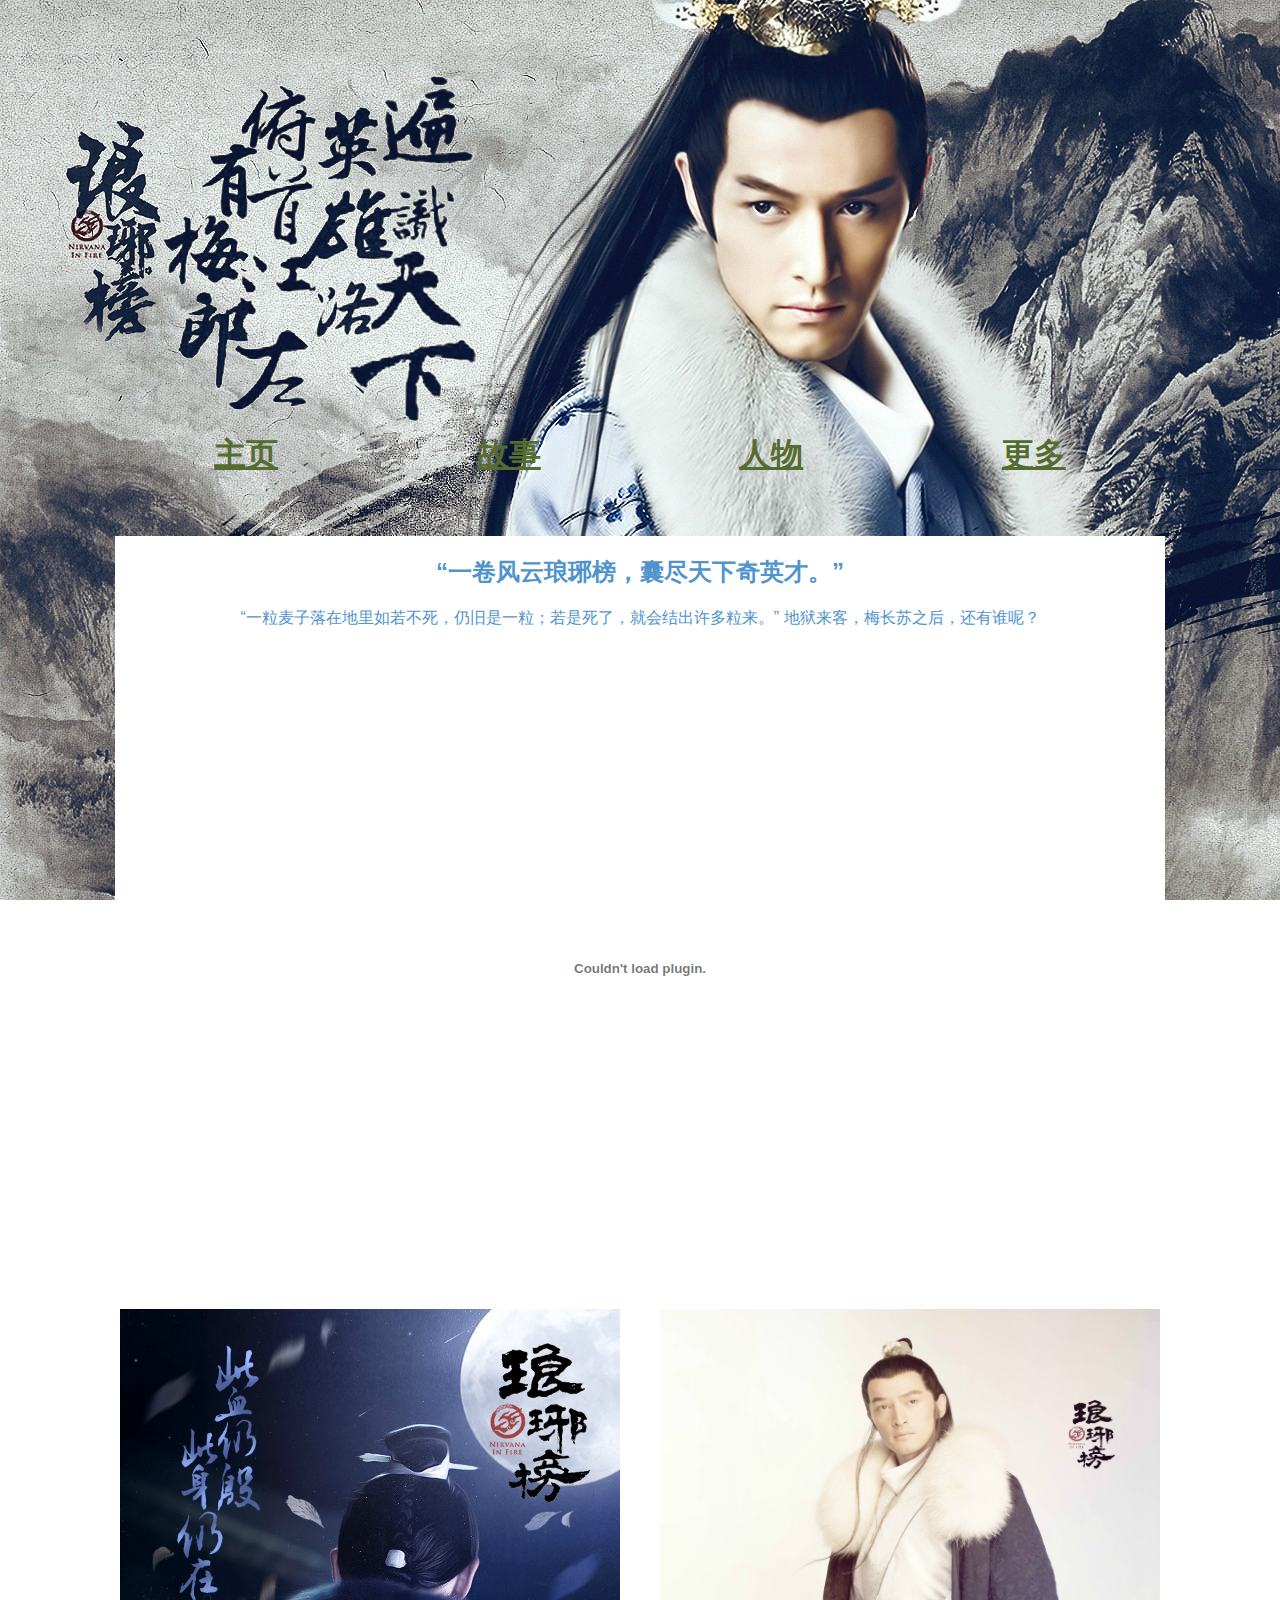
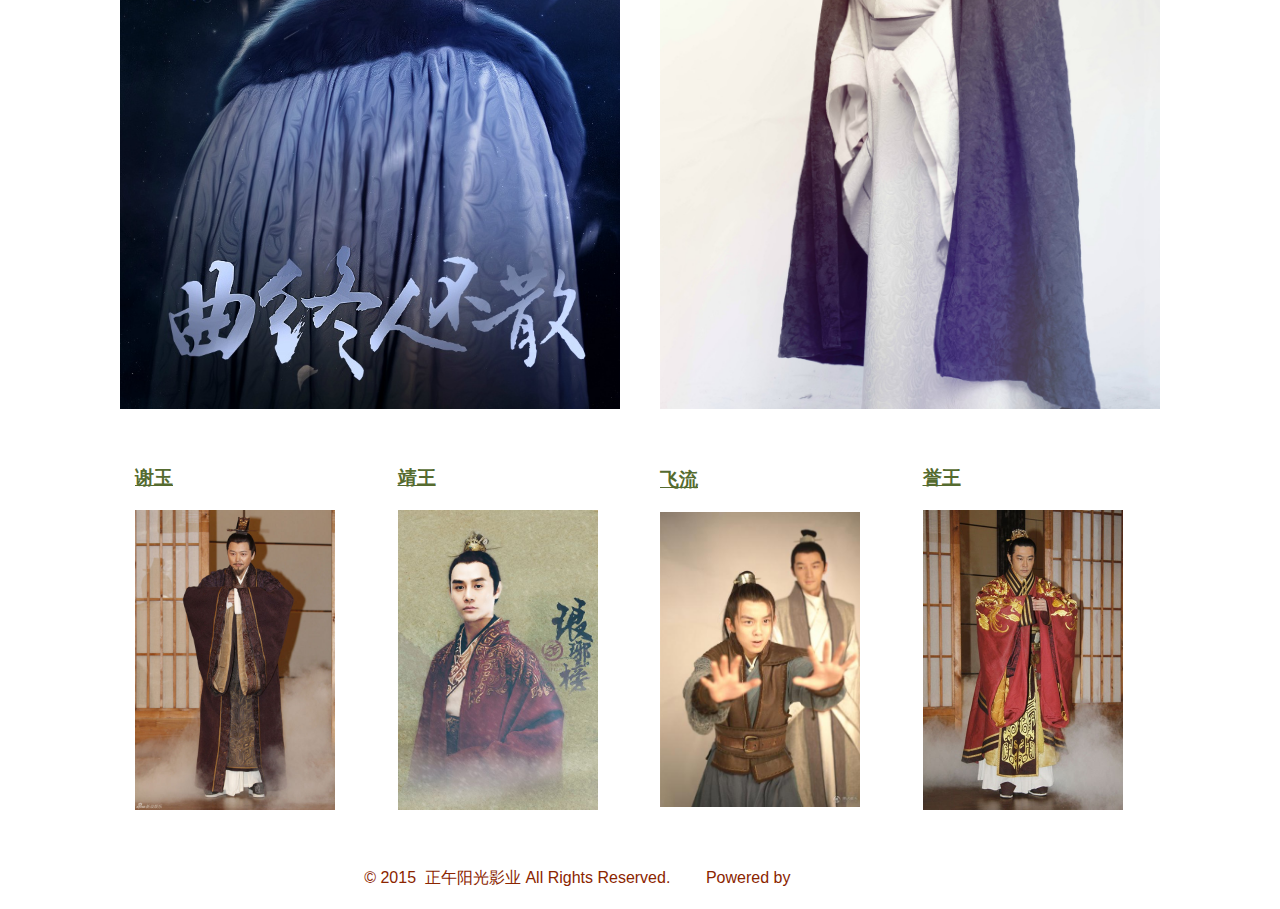
<file: html/index.html>
﻿<head>
<title>琅琊榜</title>
<link  type="text/css"  rel="stylesheet"  href="lybcss/lyb.css">
</head>

<body><div align="center"><tr>&nbsp;</tr>
<table height="500" align="center" walign="bottom" border="0" cellspacing="1" width="1050" height="200">
<br>
<tr>
<td align="center" valign="center" colspan="4" height="120"></td>
</tr><tr align="center" valign="bottom">



<td width="25%"><a href="index.html"><h1>主页</h1></a></td>
<td width="25%"><a href="story.html"><h1>故事</h1></a></td>
<td width="25%"><a href="feature.html"><h1>人物</h1></a></td>
<td width="25%"><a href="more.html"><h1>更多</h1></a></td>

</tr>
</table><tr>&nbsp;</tr>

<table bgcolor="white" width="1050" align="center" >
<tr><td align="center" colspan="2"><h2>“一卷风云琅琊榜，囊尽天下奇英才。”</h2>
<p>“一粒麦子落在地里如若不死，仍旧是一粒；若是死了，就会结出许多粒来。” 地狱来客，梅长苏之后，还有谁呢？



<tr><td align="center" valign="bottom"><embed src="http://player.youku.com/player.php/sid/XNzYxODY5OTI4/v.swf" allowFullScreen="true" quality="high" width="1000" height="600" align="center" allowScriptAccess="always" type="application/x-shockwave-flash"></embed>
</td>
</tr>


</table>

<table width="1050">

<tr>
<td align="left"><a href="feature.html">
<img   src="images/bg1.jpg"
            onmouseover="change.src='images/bg2.jpg';"  width="500"
            onmouseout="change.src='images/bg1.jpg';"

            onclick="change.src='images/bg1.jpg';"/>
</a>
</td>
<td align="left"><a href="feature.html">
<img   name="change"  src="images/bg2.jpg"
            onmouseover="change.src='images/bg1.jpg';"  width="500" height="700"
            onmouseout="change.src='images/bg2.jpg';"

            onclick="change.src='images/bg2.jpg';"/>
</a>
</td>
</tr>
</table>
<table width="1050"   bgcolor="white" border="1" bordercolorlight="white" bordercolordark="white" cellspacing="0">

<tr>
<td ><h3 ><a  href="feature.html" >谢玉</a></h3><a  href="feature.html" >
<img src="images/c-3.jpg" onmouseover="change.src='images/c-3.jpg';" width="200"
    onmouseout="change.src='images/c-5.jpg';" ></a>
</td>

<td><h3><a href="feature.html">靖王</a></h3><a  href="feature.html" >
<img src="images/c-5.jpg" onmouseover="change.src='images/c-5.jpg';" width="200"
    onmouseout="change.src='images/c-3.jpg';"  ></a>
</td>
<td><h3><a href="feature.html">飞流</a></h3><a  href="feature.html" >
<img src="images/c-4.jpg" onmouseover="change.src='images/c-4.jpg';" width="200"
    onmouseout="change.src='images/c-6.jpg';" ></a>
</td>
<td><h3><a href="feature.html">誉王</a></h3><a  href="feature.html" >
<img src="images/c-6.jpg" onmouseover="change.src='images/c-6.jpg';" width="200"
    onmouseout="change.src='images/c-4.jpg';" ></a>
</td>
</p></tr>
</table> 

</center>



<tr>&nbsp;</tr>
<table align="center" width="1050"><tr>
 <td id="copyright" colspan="3"><a href="copyright.htm" target="_blank" style="color:#ffffff; ">Copyright</a>&copy; 2015&nbsp;&nbsp;正午阳光影业 All Rights Reserved. &nbsp;&nbsp;&nbsp;&nbsp;&nbsp;&nbsp;
      Powered by <a href="http://weibo.com/sdysjt" target="_blank" style="color:#ffffff; ">山影</a>
      &nbsp;&nbsp;&nbsp;&nbsp;&nbsp;&nbsp;<a href="copyright.htm" style="color:#ffffff;">鲁ICP备案2015号</a>
 </td>
 </tr>
</table>

</body>
</html>
</file>
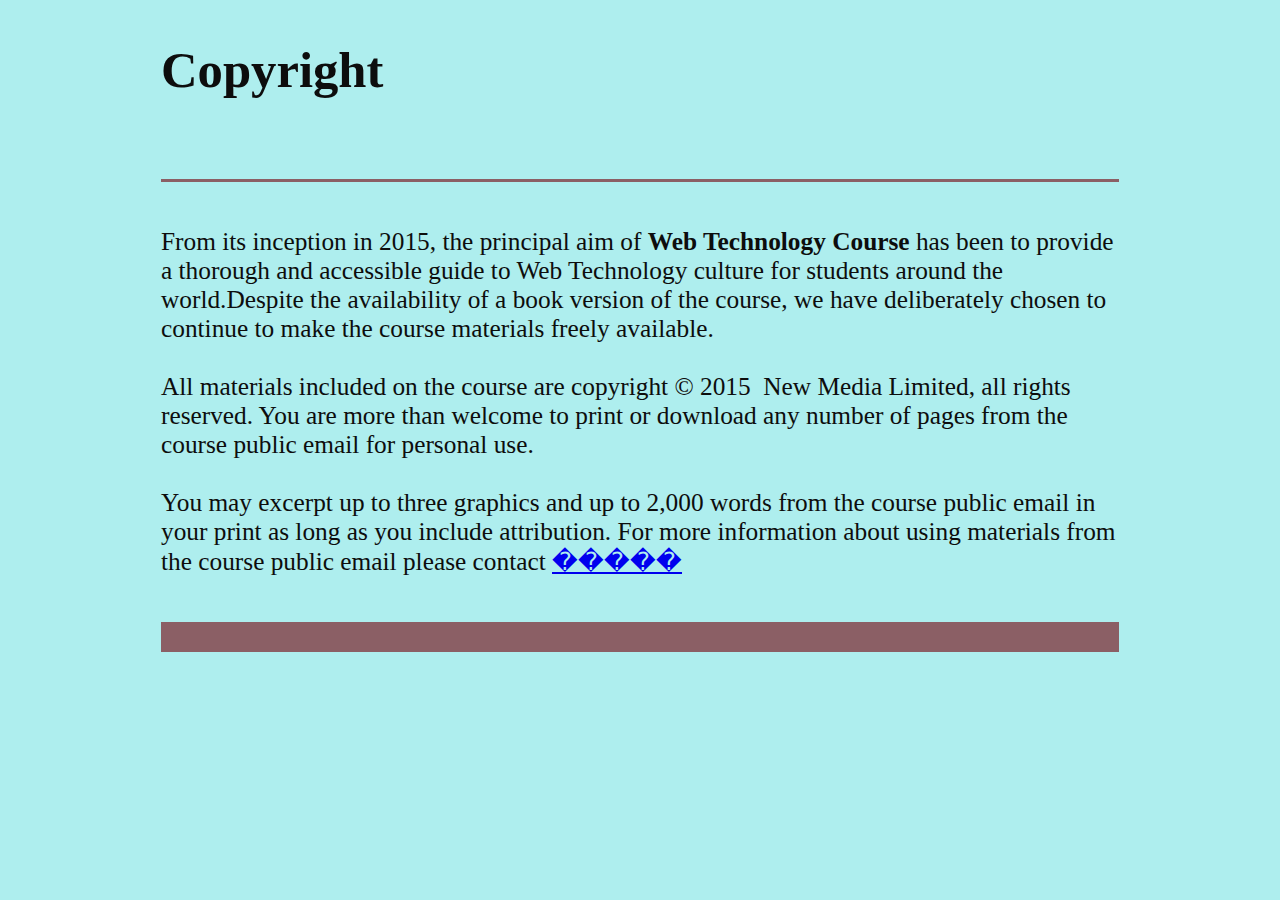
<file: html/copyright.htm>
<html>

<head>  

<title>Copyright</title>

<style type="text/css">
  table{font-size:19pt;padding:30;width:1024;}
</style>

</head>

<body  bgcolor="#AEEEEE"  text="#0D0D0D">             

<div align="center">
<table>

 <tr>
  <td><h1>Copyright</h1></td>
 </tr>
 <tr>
  <td><br><hr size="3" color="#8B5F65"></td>
 </tr>
 <tr>
  <td>
    <br>From its inception in 2015, the principal aim of <b> Web Technology Course</b> has been to provide a thorough and accessible guide to Web Technology culture for students around the world.Despite the availability of a book version of the course, we have deliberately chosen to continue to make the course materials freely available. 
    <br><br>
    All materials included on the course are copyright &copy; 2015 &nbsp;New Media Limited, all rights reserved. You are more than welcome to print or download any number of pages from  the course public  email for personal use.
    <br><br>
    You may excerpt up to three graphics and up to 2,000 words from the course public email in your print  as long as you include attribution. For more information about using materials from the course public email please contact <a href="http://weibo.com/p/1005051168170645/album?from=page_100505&mod=TAB#place">�����</a>
  </td>
 </tr>
 <tr>
  <td>
    <br><hr size="30" color="#8B5F65">
  </td>
 </tr>
</table>
</div>
</body>
</html>
</file>
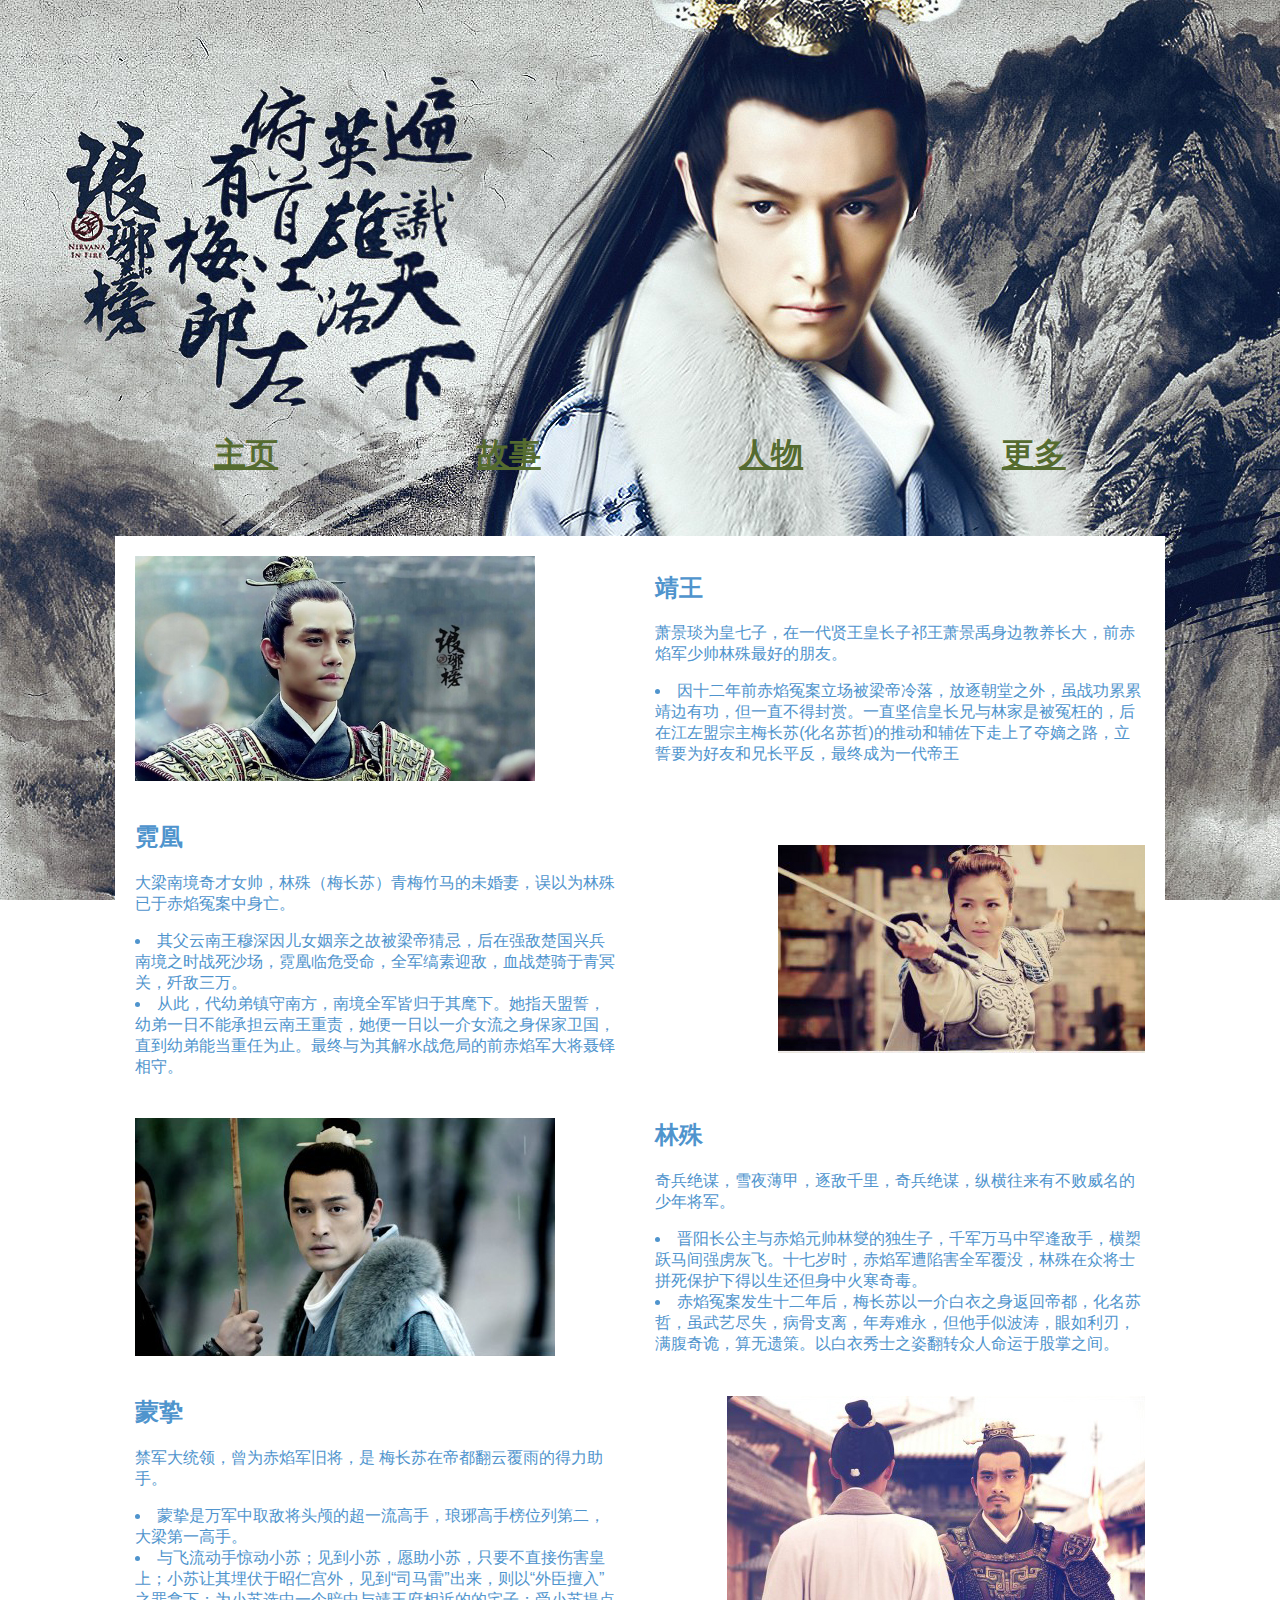
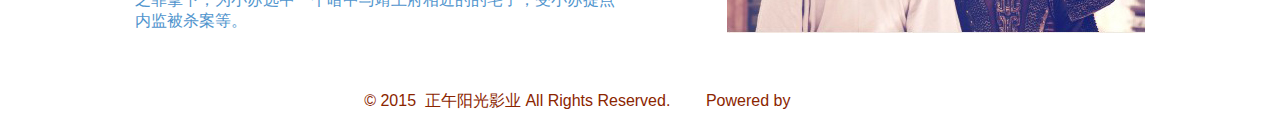
<file: html/feature.html>
﻿<head>
<title>琅琊榜</title>
<link  type="text/css"  rel="stylesheet"  href="lybcss/lyb.css">
</head>

<body><div align="center"><tr>&nbsp;</tr>
<table height="500" align="center" walign="bottom" border="0" cellspacing="1" width="1050" height="200">
<br>
<tr>
<td align="center" valign="center" colspan="4" height="120"></td>
</tr><tr align="center" valign="bottom">



<td width="25%"><a href="index.html"><h1>主页</h1></a></td>
<td width="25%"><a href="story.html"><h1>故事</h1></a></td>
<td width="25%"><a href="feature.html"><h1>人物</h1></a></td>
<td width="25%"><a href="more.html"><h1>更多</h1></a></td>

</tr>
</table><tr>&nbsp;</tr>
<tr>&nbsp;</tr>
<table bgcolor="white" width="1050" align="center">
<tr>
<td align="left"><a href="feature.html"><img src="images/1.jpg" width="400"></a></td>
<td align="left">
<h2>靖王</h2>

<p>萧景琰为皇七子，在一代贤王皇长子祁王萧景禹身边教养长大，前赤焰军少帅林殊最好的朋友。</p>

<li>因十二年前赤焰冤案立场被梁帝冷落，放逐朝堂之外，虽战功累累靖边有功，但一直不得封赏。一直坚信皇长兄与林家是被冤枉的，后在江左盟宗主梅长苏(化名苏哲)的推动和辅佐下走上了夺嫡之路，立誓要为好友和兄长平反，最终成为一代帝王</li>

</td></tr>
<tr>
<td><h2>霓凰</h2>
<p>大梁南境奇才女帅，林殊（梅长苏）青梅竹马的未婚妻，误以为林殊已于赤焰冤案中身亡。</p>
<li>其父云南王穆深因儿女姻亲之故被梁帝猜忌，后在强敌楚国兴兵南境之时战死沙场，霓凰临危受命，全军缟素迎敌，血战楚骑于青冥关，歼敌三万。</li>
<li>从此，代幼弟镇守南方，南境全军皆归于其麾下。她指天盟誓，幼弟一日不能承担云南王重责，她便一日以一介女流之身保家卫国，直到幼弟能当重任为止。最终与为其解水战危局的前赤焰军大将聂铎相守。</li>
</td>
<td align="right"><a href="feature.html"><img src="images/2.jpg"></a></td></tr>

<tr>
<td align="left"><a href="feature.html"><img src="images/3.jpg"></a></td>
<td align="left">
<h2>林殊</h2>

<p>奇兵绝谋，雪夜薄甲，逐敌千里，奇兵绝谋，纵横往来有不败威名的少年将军。</p>

<li>晋阳长公主与赤焰元帅林燮的独生子，千军万马中罕逢敌手，横槊跃马间强虏灰飞。十七岁时，赤焰军遭陷害全军覆没，林殊在众将士拼死保护下得以生还但身中火寒奇毒。</li>

<li>赤焰冤案发生十二年后，梅长苏以一介白衣之身返回帝都，化名苏哲，虽武艺尽失，病骨支离，年寿难永，但他手似波涛，眼如利刃，满腹奇诡，算无遗策。以白衣秀士之姿翻转众人命运于股掌之间。</li>
</td></tr>
<tr>
<td><h2>蒙挚</h2>
<p>禁军大统领，曾为赤焰军旧将，是 梅长苏在帝都翻云覆雨的得力助手。</p>
<li>蒙挚是万军中取敌将头颅的超一流高手，琅琊高手榜位列第二，大梁第一高手。</li>
<li>与飞流动手惊动小苏；见到小苏，愿助小苏，只要不直接伤害皇上；小苏让其埋伏于昭仁宫外，见到“司马雷”出来，则以“外臣擅入”之罪拿下；为小苏选中一个暗中与靖王府相近的的宅子；受小苏提点内监被杀案等。</li>

</td>
<td align="right"><a href="feature.html"><img src="images/4.jpg"></a></td></tr></table></body>

<tr>&nbsp;</tr>
<table align="center" width="1050"><tr>
 <td id="copyright" colspan="3"><a href="copyright.htm" target="_blank" style="color:#ffffff; ">Copyright</a>&copy; 2015&nbsp;&nbsp;正午阳光影业 All Rights Reserved. &nbsp;&nbsp;&nbsp;&nbsp;&nbsp;&nbsp;
      Powered by <a href="http://weibo.com/sdysjt" target="_blank" style="color:#ffffff; ">山影</a>
      &nbsp;&nbsp;&nbsp;&nbsp;&nbsp;&nbsp;<a href="copyright.htm" style="color:#ffffff;">鲁ICP备案2015号</a>
 </td>
 </tr>
</table>

</body>
</html>
</file>
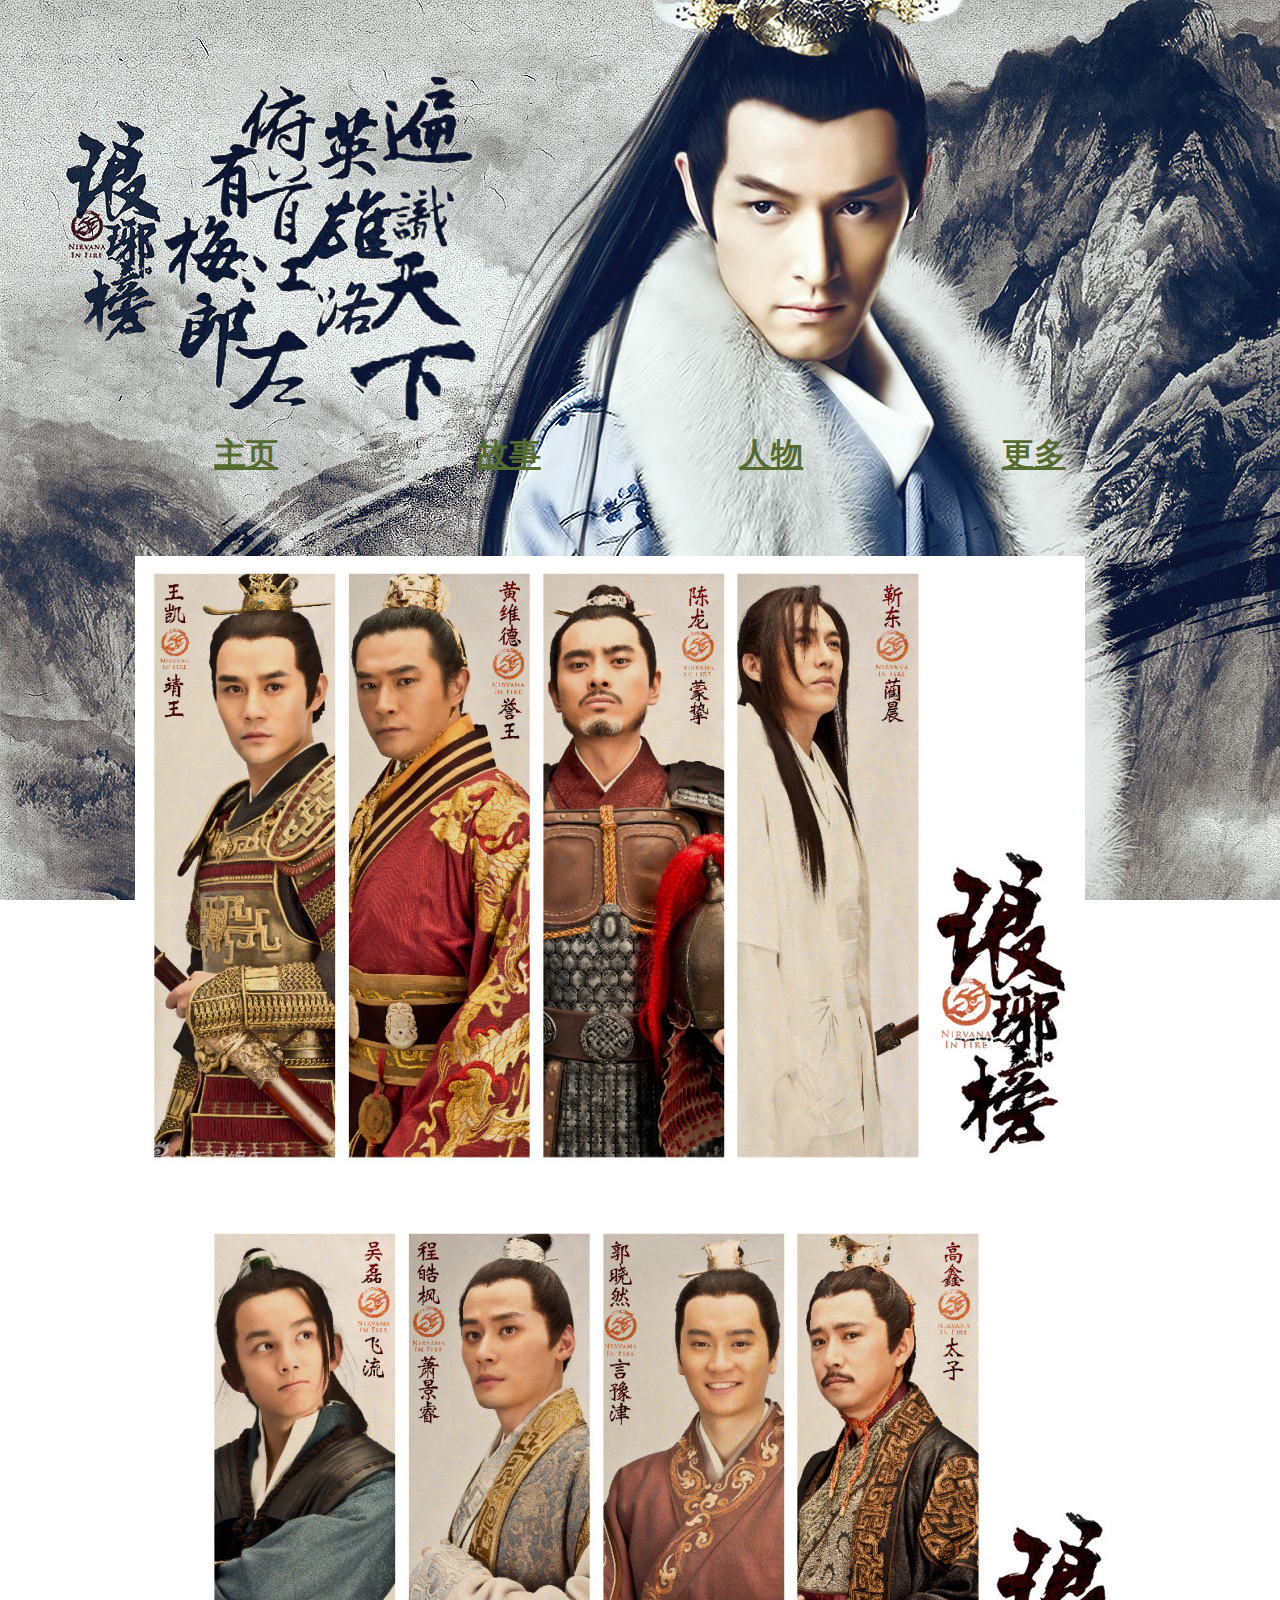
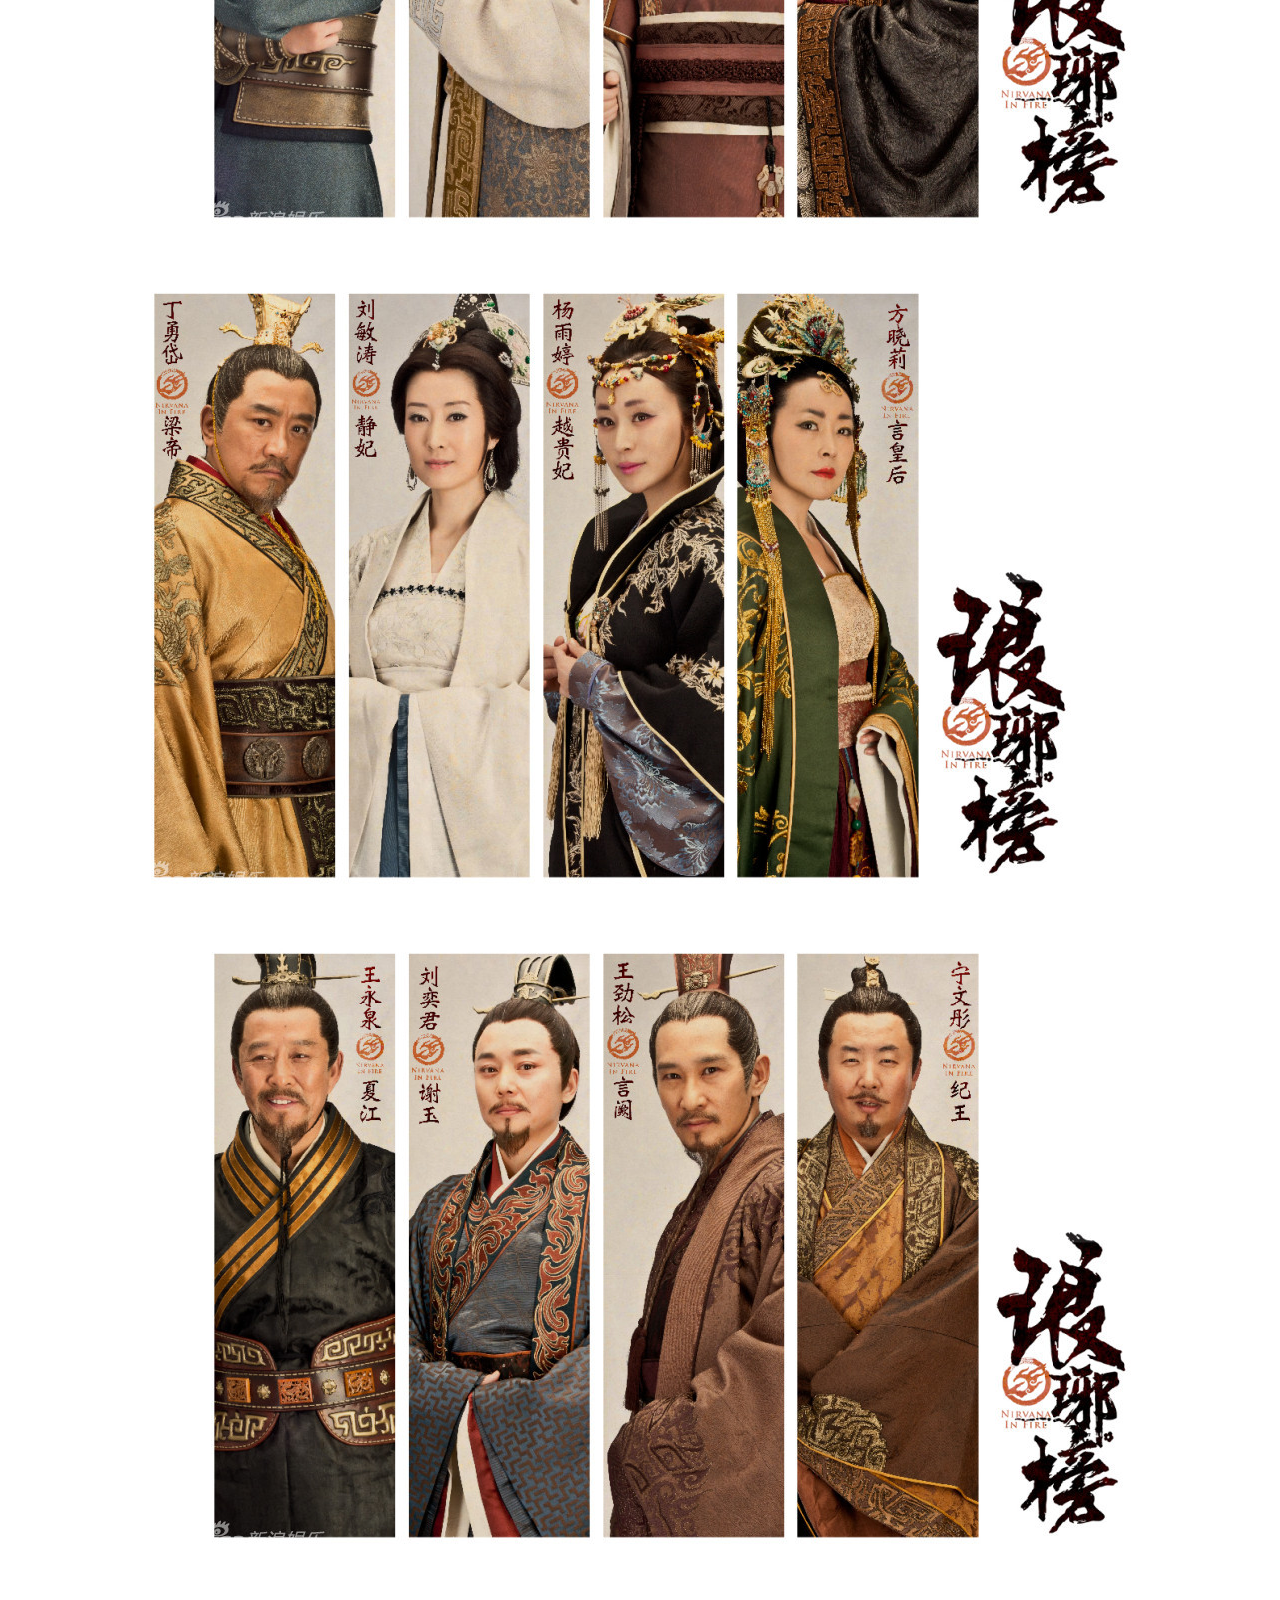
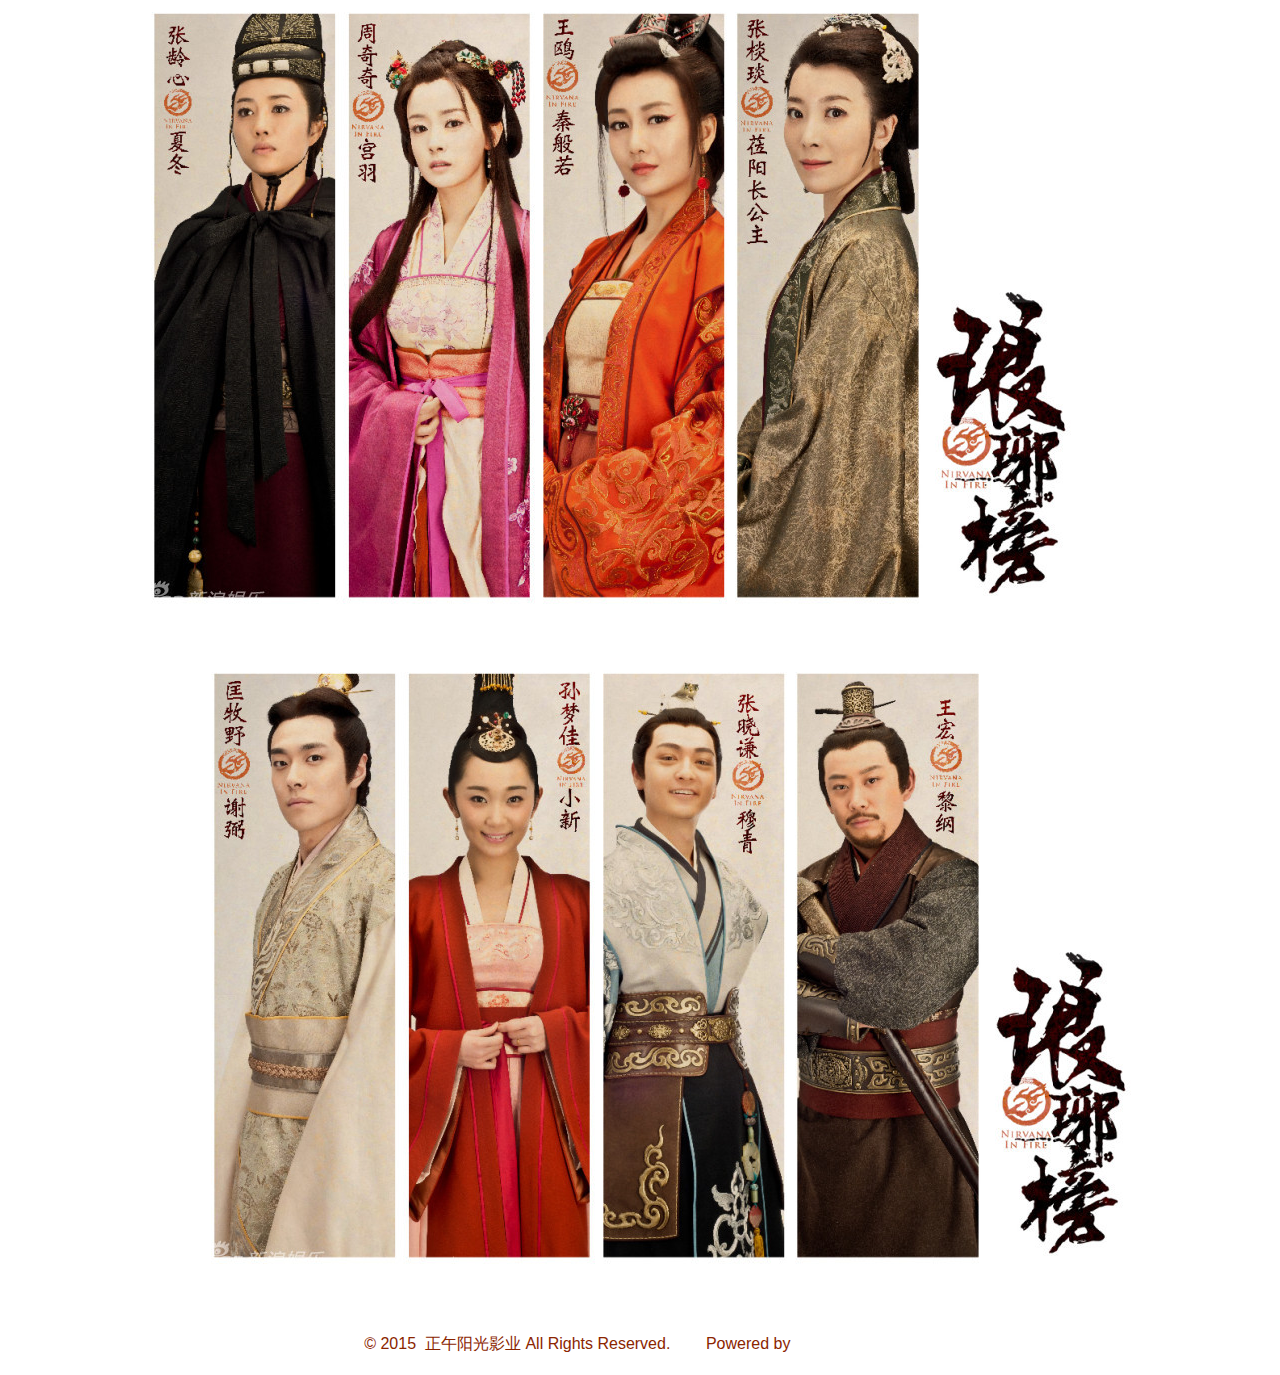
<file: html/more.html>
﻿<head>
<title>琅琊榜</title>
<link  type="text/css"  rel="stylesheet"  href="lybcss/lyb.css">
</head>

<body><div align="center"><tr>&nbsp;</tr>
<table height="500" align="center" walign="bottom" border="0" cellspacing="1" width="1050" height="200">
<br>
<tr>
<td align="center" valign="center" colspan="4" height="120"></td>
</tr><tr align="center" valign="bottom">



<td width="25%"><a href="index.html"><h1>主页</h1></a></td>
<td width="25%"><a href="story.html"><h1>故事</h1></a></td>
<td width="25%"><a href="feature.html"><h1>人物</h1></a></td>
<td width="25%"><a href="more.html"><h1>更多</h1></a></td>

</tr>
</table><tr>&nbsp;</tr>
<table width="1050" align="center">
<tr><td align="left"><a href="single.html"><img src="images/111.jpg"></a></td>
</tr><tr>
<td align="right"><a href="single.html"><img src="images/112.jpg"></a></td></tr>
<tr>
<td align="left"><a href="single.html"><img src="images/113.jpg"></a></td></tr><tr>
<td align="right"><a href="single.html"><img src="images/114.jpg"></a></td></tr><tr>
<td align="left"><a href="single.html"><img src="images/115.jpg"></a></td></tr><tr>
<td align="right"><a href="single.html"><img src="images/116.jpg"></a></td></tr></table></body>

<tr>&nbsp;</tr>
<table align="center" width="1050"><tr>
 <td id="copyright" colspan="3"><a href="copyright.htm" target="_blank" style="color:#ffffff; ">Copyright</a>&copy; 2015&nbsp;&nbsp;正午阳光影业 All Rights Reserved. &nbsp;&nbsp;&nbsp;&nbsp;&nbsp;&nbsp;
      Powered by <a href="http://weibo.com/sdysjt" target="_blank" style="color:#ffffff; ">山影</a>
      &nbsp;&nbsp;&nbsp;&nbsp;&nbsp;&nbsp;<a href="copyright.htm" style="color:#ffffff;">鲁ICP备案2015号</a>
 </td>
 </tr>
</table>

</body>
</html>
</file>
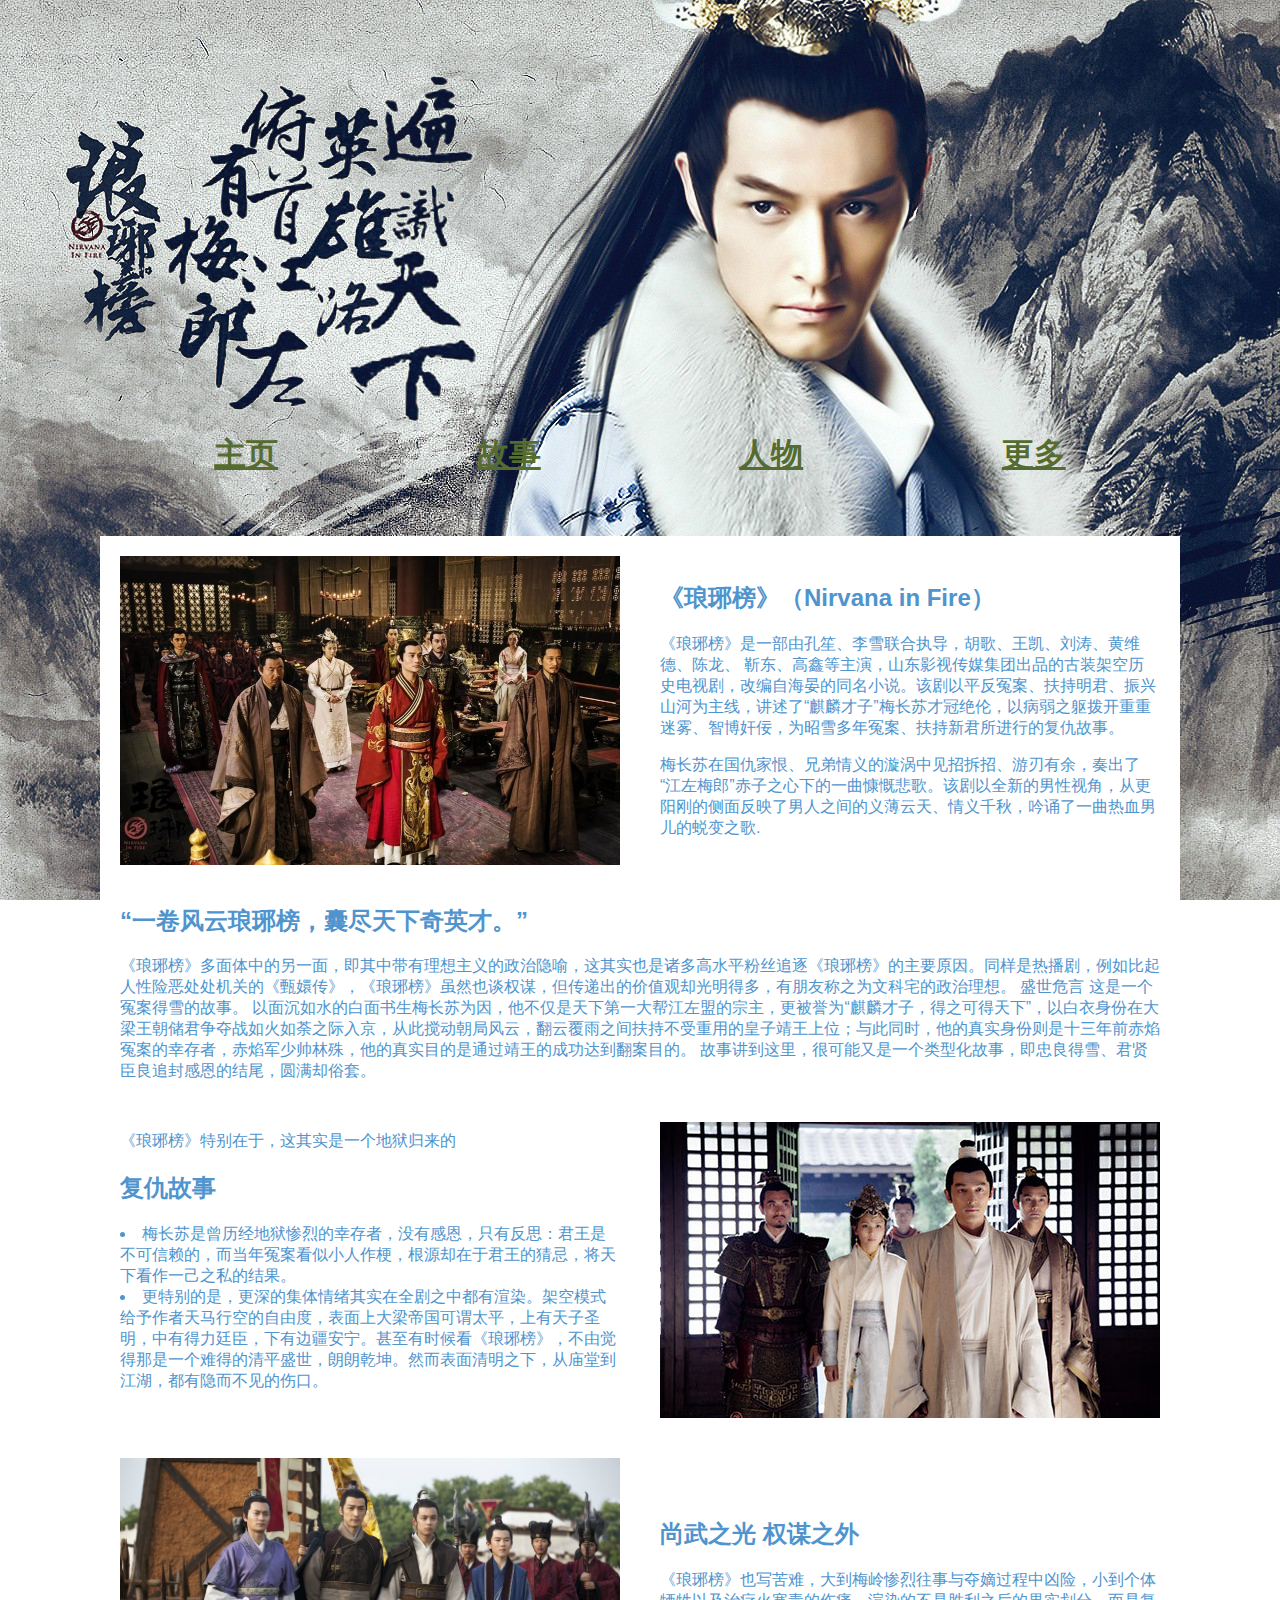
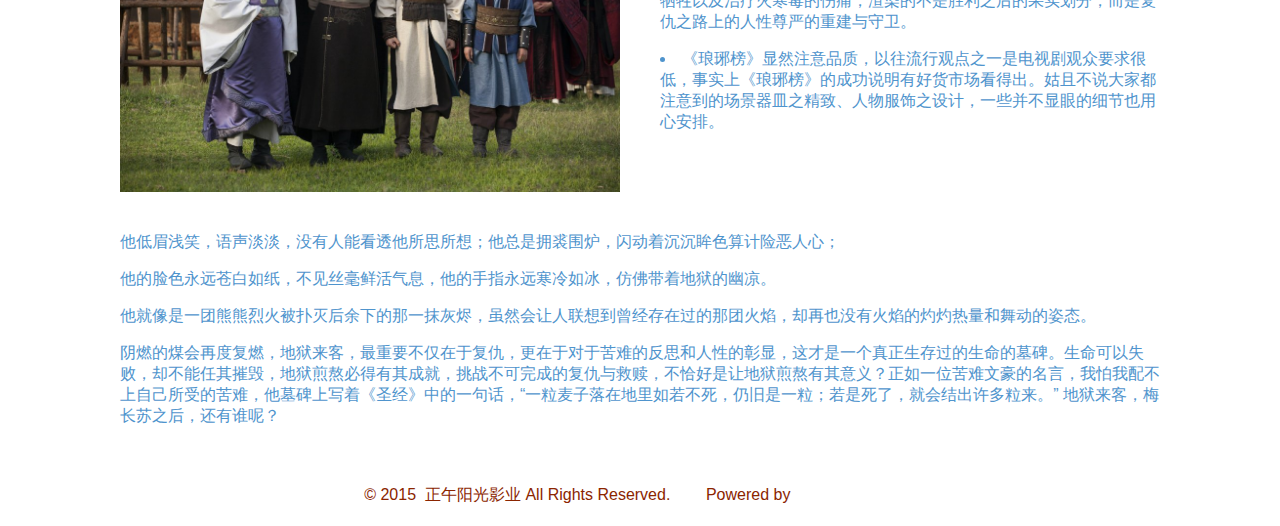
<file: html/story.html>
﻿<head>
<title>琅琊榜</title>
<link  type="text/css"  rel="stylesheet"  href="lybcss/lyb.css">
</head>

<body><div align="center"><tr>&nbsp;</tr>
<table height="500" align="center" walign="bottom" border="0" cellspacing="1" width="1050" height="200">
<br>
<tr>
<td align="center" valign="center" colspan="4" height="120"></td>
</tr><tr align="center" valign="bottom">



<td width="25%"><a href="index.html"><h1>主页</h1></a></td>
<td width="25%"><a href="story.html"><h1>故事</h1></a></td>
<td width="25%"><a href="feature.html"><h1>人物</h1></a></td>
<td width="25%"><a href="more.html"><h1>更多</h1></a></td>

</tr>
</table><tr>&nbsp;</tr>
<tr>&nbsp;</tr>

<table bgcolor="white" width="1050" align="center" border="1" cellspacing="1">
<tr >&nbsp;</tr><tr>
 <td >
<img src="images/abt-1.jpg" width="500" /></td><td>
<h2>《琅琊榜》（Nirvana in Fire）</h2>《琅琊榜》是一部由孔笙、李雪联合执导，胡歌、王凯、刘涛、黄维德、陈龙、
靳东、高鑫等主演，山东影视传媒集团出品的古装架空历史电视剧，改编自海晏的同名小说。该剧以平反冤案、扶持明君、振兴山河为主线，讲述了“麒麟才子”梅长苏才冠绝伦，以病弱之躯拨开重重迷雾、智博奸佞，为昭雪多年冤案、扶持新君所进行的复仇故事。
<p>梅长苏在国仇家恨、兄弟情义的漩涡中见招拆招、游刃有余，奏出了“江左梅郎”赤子之心下的一曲慷慨悲歌。该剧以全新的男性视角，从更阳刚的侧面反映了男人之间的义薄云天、情义千秋，吟诵了一曲热血男儿的蜕变之歌.</p></td></tr>
<tr><td align="left" colspan="2"><h2>“一卷风云琅琊榜，囊尽天下奇英才。”</h2>
<p>《琅琊榜》多面体中的另一面，即其中带有理想主义的政治隐喻，这其实也是诸多高水平粉丝追逐《琅琊榜》的主要原因。同样是热播剧，例如比起人性险恶处处机关的《甄嬛传》，《琅琊榜》虽然也谈权谋，但传递出的价值观却光明得多，有朋友称之为文科宅的政治理想。 盛世危言 这是一个冤案得雪的故事。 以面沉如水的白面书生梅长苏为因，他不仅是天下第一大帮江左盟的宗主，更被誉为“麒麟才子，得之可得天下”，以白衣身份在大梁王朝储君争夺战如火如荼之际入京，从此搅动朝局风云，翻云覆雨之间扶持不受重用的皇子靖王上位；与此同时，他的真实身份则是十三年前赤焰冤案的幸存者，赤焰军少帅林殊，他的真实目的是通过靖王的成功达到翻案目的。 故事讲到这里，很可能又是一个类型化故事，即忠良得雪、君贤臣良追封感恩的结尾，圆满却俗套。
</p>


</td>
</tr>
<tr>
<td ><p>《琅琊榜》特别在于，这其实是一个地狱归来的<h2>复仇故事</h2></p>
<li>梅长苏是曾历经地狱惨烈的幸存者，没有感恩，只有反思：君王是不可信赖的，而当年冤案看似小人作梗，根源却在于君王的猜忌，将天下看作一己之私的结果。</li> <li>更特别的是，更深的集体情绪其实在全剧之中都有渲染。架空模式给予作者天马行空的自由度，表面上大梁帝国可谓太平，上有天子圣明，中有得力廷臣，下有边疆安宁。甚至有时候看《琅琊榜》，不由觉得那是一个难得的清平盛世，朗朗乾坤。然而表面清明之下，从庙堂到江湖，都有隐而不见的伤口。</li>
&nbsp;
</p>
</td>
<td align="right" valign="center"><img src="images/qun2.jpg" width="500"/></td>
</tr>
<tr><td align="right" valign="top"><img src="images/qun3.jpg" width="500" /></td>

<td><h2>尚武之光 权谋之外</h2>《琅琊榜》也写苦难，大到梅岭惨烈往事与夺嫡过程中凶险，小到个体牺牲以及治疗火寒毒的伤痛，渲染的不是胜利之后的果实划分，而是复仇之路上的人性尊严的重建与守卫。 </p><li>《琅琊榜》显然注意品质，以往流行观点之一是电视剧观众要求很低，事实上《琅琊榜》的成功说明有好货市场看得出。姑且不说大家都注意到的场景器皿之精致、人物服饰之设计，一些并不显眼的细节也用心安排。 </li>
</p></td></tr>
<tr><td colspan="2"><p>他低眉浅笑，语声淡淡，没有人能看透他所思所想；他总是拥裘围炉，闪动着沉沉眸色算计险恶人心；</p><p>他的脸色永远苍白如纸，不见丝毫鲜活气息，他的手指永远寒冷如冰，仿佛带着地狱的幽凉。</p><p>他就像是一团熊熊烈火被扑灭后余下的那一抹灰烬，虽然会让人联想到曾经存在过的那团火焰，却再也没有火焰的灼灼热量和舞动的姿态。</p> <p> 阴燃的煤会再度复燃，地狱来客，最重要不仅在于复仇，更在于对于苦难的反思和人性的彰显，这才是一个真正生存过的生命的墓碑。生命可以失败，却不能任其摧毁，地狱煎熬必得有其成就，挑战不可完成的复仇与救赎，不恰好是让地狱煎熬有其意义？正如一位苦难文豪的名言，我怕我配不上自己所受的苦难，他墓碑上写着《圣经》中的一句话，“一粒麦子落在地里如若不死，仍旧是一粒；若是死了，就会结出许多粒来。” 地狱来客，梅长苏之后，还有谁呢？</p></td></tr>
		

</table>
<tr>&nbsp;</tr>
<table align="center" width="1050"><tr>
 <td id="copyright" colspan="3"><a href="copyright.htm" target="_blank" style="color:#ffffff; ">Copyright</a>&copy; 2015&nbsp;&nbsp;正午阳光影业 All Rights Reserved. &nbsp;&nbsp;&nbsp;&nbsp;&nbsp;&nbsp;
      Powered by <a href="http://weibo.com/sdysjt" target="_blank" style="color:#ffffff; ">山影</a>
      &nbsp;&nbsp;&nbsp;&nbsp;&nbsp;&nbsp;<a href="copyright.htm" style="color:#ffffff;">鲁ICP备案2015号</a>
 </td>
 </tr>
</table>

</body>
</html>
</file>
<file: html/lybcss/lyb.css>
body{
  border:0 auto;
  margin:0px auto;
  color:#4F94CD; 
 background-image:url(../images/bglyb2.jpg); background-attachment:fixed;
  font-family:LiSu,sans-serif;
}


table{

  border: 0px solid #a04511;
  border-collapse: collapse;
}
td{
  padding:20px; 
  border: 0px solid; 
}
#mytd{
  padding:0 0 0 100px;
}
a{
  color: #556B2F ; 
  
}
a:visited{
  text-decoration:bold;
}
a:hover{
  color:#68228B;
  text-decoration:none;}
a:active{
  color:#0000ff;
}
#copyright{
  
  color:#8B2500; 
  text-align:center; 
  font-size:12pt;
}
</file>
